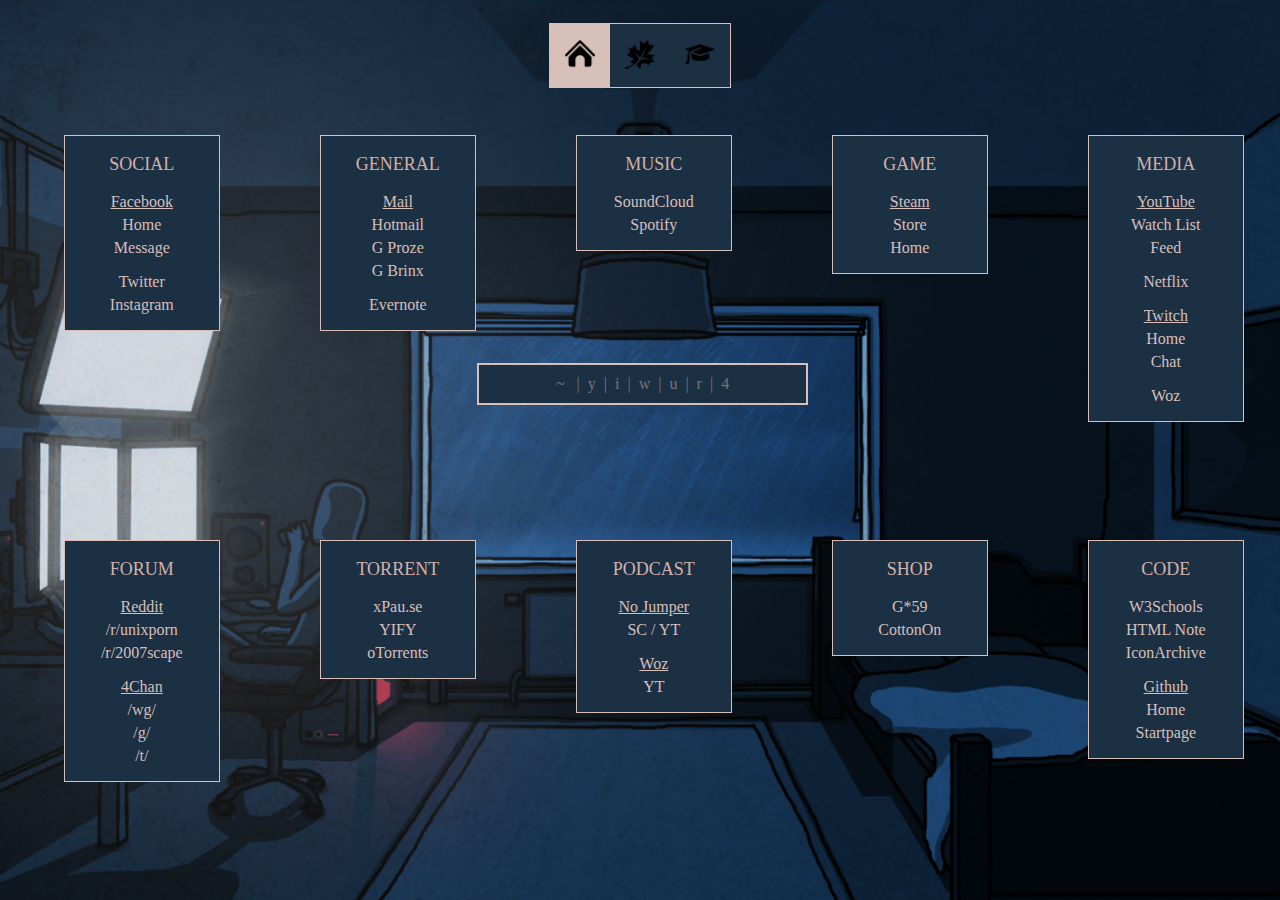
<file: index.html>
<!DOCTYPE html>

<!-- Brinx's First Startpage -->

<html>
<link rel="stylesheet" href="style.css">

<!-- Tab settings (info that will be displayed within the tab). -->
<link rel="icon" href="files/images/campfire.ico"/> 
<title>~/</title>

<head>
<!-- Webpage Body -->
 
<!-- Search Bar -->
<div class="searchcontainer" style="text-align: center;padding-top: 42%;padding-left: 1%;">
<!--	<form class="search" method="get" action="https://google.com/search"> -->
		<input id="search" type="text" placeholder="~   |  y  |  i  |  w  |  u  |  r  |  4" autofocus>
<!--	</form> -->
</div>

<div id="content">

<!-- Tabs -->
<div class="tab">
	<button class="tablinks" onclick="openCity(event, 'Tab1')" id="defaultOpen"><input class="ico" type="image" src="files/images/ico/home2.ico" width="30" height="30"></button>
	<button class="tablinks" onclick="openCity(event, 'Tab2')"><input class="ico" type="image" src="files/images/ico/leaf.ico" width="30" height="30"></button>
	<button class="tablinks" onclick="openCity(event, 'Tab3')"><input class="ico" type="image" src="files/images/ico/tafe.ico" width="30" height="30"></button>
</div>

<!-- Weather (Not currently working)
<div id="MetaData">
	<div id="weather">
		<div id="temp_curr" title="Current temperature"></div>
	</div>
</div>
-->

<!-- Tab 1 (Home General Tab) -->
<div id="Tab1" class="tabcontent">
<!-- Top -->
	<div id="sociallinks">
		<p class="upper">Social</p>
		<ul class="link">
			<span class="ul">Facebook</span>
			<li><a href="https://www.facebook.com/">Home</a></li>
			<li><a href="https://m.me/">Message</a></li>
			<p></p>
			<li><a href="https://www.twitter.com/">Twitter</a></li>
			<li><a href="https://www.instagram.com/">Instagram</a></li>
		</ul>
	</div>
	
	<div id="generallinks">
		<p class="upper">General</p>
		<ul class="link">
			<span class="ul">Mail</span>
			<li><a href="https://www.hotmail.com">Hotmail</a></li>
			<li><a href="https://mail.google.com/mail/u/0/">G Proze</a></li>
			<li><a href="https://mail.google.com/mail/u/2/">G Brinx</a></li>
			<p></p>
			<li><a href="https://www.evernote.com/Home.action?login=true">Evernote</a></li>
		</ul>
	</div>

	<div id="musiclinks">
		<p class="upper">Music</p>
		<ul class="link">
			<li><a href="https://soundcloud.com">SoundCloud</a></li>
			<li><a href="https://play.spotify.com/browse">Spotify</a></li>
		</ul>
	</div>	

	<div id="medialinks">
		<p class="upper">Media</p>
		<ul class="link">
			<span class="ul">YouTube</span>
			<li><a href="https://www.youtube.com/playlist?list=WL">Watch List</a></li>
			<li><a href="https://www.youtube.com/feed/subscriptions">Feed</a></li>
			<p></p>
			<li><a href="https://www.netflix.com/browse">Netflix</a></li>
			<p></p>
			<span class="ul">Twitch</span>
			<li><a href="https://twitch.tv/">Home</a></li>
			<li><a href="https://twitch.tv/brinxmane/chat?popout=">Chat</a></li>
			<p></p>
			<li><a href="https://twitch.tv/yungwoz">Woz</a></li>
		</ul>
	</div>
		
	<div id="gamelinks">
		<p class="upper">Game</p>
		<ul class="link">
			<span class="ul">Steam</span>
			<li><a href="http://store.steampowered.com">Store</a></li>
			<li><a href="http://steamcommunity.com/my/home">Home</a></li>
		</ul>
	</div>
<!-- Bottom -->
<div>
	<div id="forumlinks">
		<p class="upper">Forum</p>
		<ul class="link">
			<li><a href="https://reddit.com/" style="
				font-size: 16px;
				text-decoration: underline !important;">Reddit</a></li>
			<li><a href="https://reddit.com/r/unixporn/">/r/unixporn</a></li>
			<li><a href="https://reddit.com/r/2007scape/">/r/2007scape</a></li>
			<p></p>
			<li><a href="https://www.4chan.org/" style="
				font-size: 16px;
				text-decoration: underline !important;">4Chan</a></li>
			<li><a href="https://boards.4chan.org/wg/catalog">/wg/</a></li>
			<li><a href="https://boards.4chan.org/g/catalog">/g/</a></li>
			<li><a href="https://boards.4chan.org/t/catalog">/t/</a></li>
		</ul>
	</div>
	
	<div id="torrentlinks">
		<p class="upper">Torrent</p>
		<ul class="link">
			<li><a href="http://xpau.se/">xPau.se</a></li>
			<li><a href="https://yify-movies.to/recent">YIFY</a></li>
			<li><a href="https://otorrents.com/">oTorrents</a></li>
		</ul>
	</div>
		
	<div id="podcastlinks">
		<p class="upper">Podcast</p>
		<ul class="link">
			<span class="ul">No Jumper</span>
			<li><a href="https://soundcloud.com/nojumper/tracks">SC</a> / <a href="https://www.youtube.com/playlist?list=PLCqGc7uWCn7sM8dm4yyIh2nlDXh5AL48_">YT</a></li>
			<p></p>
			<span class="ul">Woz</span>
			<li><a href="https://www.youtube.com/channel/UCVlA2tFF5crlggM8r8gro8Q">YT</a></li>
		</ul>
	</div>
		
	<div id="shoplinks">
		<p class="upper">Shop</p>
		<ul class="link">
			<li><a href="https://www.g59recordsmerchandise.com/">G*59</a></li>
			<li><a href="http://cottonon.com/AU/">CottonOn</a></li>
		</ul>
	</div>
		
	<div id="codelinks">
		<p class="upper">Code</p>
		<ul class="link">
			<li><a href="https://www.w3schools.com/default.asp">W3Schools</a></li>
	        <li><a href="file:///C:/Users/Brinx/Documents/Web/Docs/HTML.html">HTML Note</a></li>
            <li><a href="http://www.iconarchive.com/">IconArchive</a></li>
    		<p></p>
			<span class="ul">Github</span>
			<li><a href="https://github.com/Brinxmane">Home</a></li>
			<li><a href="https://github.com/Brinxmane/Startpage">Startpage</a></li>
        </ul>
	</div>
</div>
</div>
 
<!-- Tab 2 (Home Comfy Tab) -->
<div id="Tab2" class="tabcontent">
<!-- Top -->
	<div id="comfygeneral">
	<button class="comfy1" onclick="window.location.href='https://www.netflix.com/browse'">Netflix</button>
	<button class="comfy2" onclick="window.location.href='https://www.youtube.com/feed/subscriptions'">YouTube</button>
	</div>
</div>

 <!-- Tab 3 (Study/Work Tab) -->
 <div id="Tab3" class="tabcontent">
 <!-- Top -->
	<div id="workmaillinks">
		<p class="upper">Mail</p>
		<ul class="link">
			<li><a href="https://outlook.office365.com/owa/">Outlook</a></li>
			<li><a href="https://www.hotmail.com">Hotmail</a></li>
		</ul>
	</div>
	
	<div id="officelinks">
		<p class="upper">TAFE</p>
		<ul class="link">
			<li><a href="http://www.southregionaltafe.wa.edu.au/">Tafe Home</a></li>
			<li><a href="https://www.office.com/1/">Office</a></li>
		</ul>
	</div>
 
 	<div id="surveylinks">
		<p class="upper">Survey</p>
		<ul class="link">
			<li><a href="https://mrapps.mainroads.wa.gov.au/publicmaps/surveyportal">Main Roads Portal</a></li>
			<li><a href="http://www.ga.gov.au/scientific-topics/positioning-navigation/geodesy/auspos/step-by-step">AusPOS</a></li>
			<li><a href="http://www.icsm.gov.au/gda/tech.html">GDA Tech</a></li>
			<li><a href="https://img.slip.wa.gov.au/home.jsf">SLIP</a></li>
		</ul>
	</div>
	
 </div>
 
 </div> <!-- End of Content -->
 
<script>
// Tab Script
function openCity(evt, cityName) {
    var i, tabcontent, tablinks;
    tabcontent = document.getElementsByClassName("tabcontent");
    for (i = 0; i < tabcontent.length; i++) {
        tabcontent[i].style.display = "none";
    }
    tablinks = document.getElementsByClassName("tablinks");
    for (i = 0; i < tablinks.length; i++) {
        tablinks[i].className = tablinks[i].className.replace(" active", "");
    };
    document.getElementById(cityName).style.display = "block";
    evt.currentTarget.className += " active";
}
// Get the element with id="defaultOpen" and click on it
document.getElementById("defaultOpen").click();

// Search Arguments Script
String.prototype.replaceChars = function(character, replacement){
    var str = this;
    var a;
    var b;
    for(var i=0; i < str.length; i++){
        if(str.charAt(i) == character){
            a = str.substr(0, i) + replacement;
            b = str.substr(i + 1);
            str = a + b;
        }
    }
    return str;
}
function search(query){
    switch(query.substr(0, 2)){
        case "~i":
            query = query.substr(3);
            window.location = "https://www.google.com/search?tbm=isch&q=" +
                query.replaceChars(" ", "%20");
            break;

        case "~y":
            query = query.substr(3);
            window.location =
                "https://www.youtube.com/results?search_query=" +
                query.replaceChars(" ", "%20");
            break;
			
		case "~w":
			query = query.substr(3);
			window.location =
				"https://en.wikipedia.org/w/index.php?search=" +
				query.replaceChars(" ", "%20");
			break;

		case "~u":
			query=query.substr(3);
			window.location = 
				"http://" + 
				query.replaceChars(" ", "%20");
            break;
			
		// 4chan Search
		// Typing "~4" followed by a thread, eg; (wg, g, pol) and "#" enters the catalog for that thread.
		// Typing "~4" followed by a thread and a query, eg; (wg/comfy) enters the catalog for that thread with the searched query. Note: (queries can only be one word)
		case "~4":
			query=query.substr(3);
			window.location =
				"https://boards.4chan.org/" +
				query.replaceChars("#", "/catalog").replace(" ", "/");
			//	query.replaceChars(" ", "%20").replace("#", "/catalog");
			break;

		// Reddit Search
		case "~r":
			query=query.substr(3);
			window.location =
				"https://www.reddit.com/r/" +
				query.replaceChars(" ", "/search?q=").replace("07", "2007scape").replace("up", "unixporn");
			break;
			
        default:
            window.location="https://www.google.com.au/search?q=" +
                query.replaceChars(" ", "+");
    }
}
	window.onload = function(){
    searchinput = document.getElementById("search");
    if(!!searchinput){
        searchinput.addEventListener("keypress", function(a){
            var key = a.keyCode;
            if(key == 13){
                var query = this.value;
                search(query);
            }
        });
    }
 
    var search_sqr = document.getElementById("search_sqr");
 
    }
		
// Weather Script
var json_url = "http://api.openweathermap.org/data/2.5/weather?id=2643743&appid=832719dabc0aaac91c4a93c2a64e12d4&units=metric";
var temp_curr;
var temp_low;
var temp_high;
$.when(
  $.getJSON(json_url)
  ).done( function(json_obj) {
    city = json_obj["name"];
    temp_curr = (json_obj["main"]["temp"]);
    temp_low = (json_obj["main"]["temp_min"]);
    temp_high = (json_obj["main"]["temp_max"]);
    insertWeatherInfo();
  }
);

function insertWeatherInfo() {
  $("#temp_curr").prepend(temp_curr + "&deg;c");
  $("#temp_low").append(temp_low + "&deg;c");
  $("#temp_high").append(temp_high + "&deg;c");
}
	
// onload = function {showTab('Tab1')}; // Irrelevent line
</script>
 
</head>
</html>
</file>
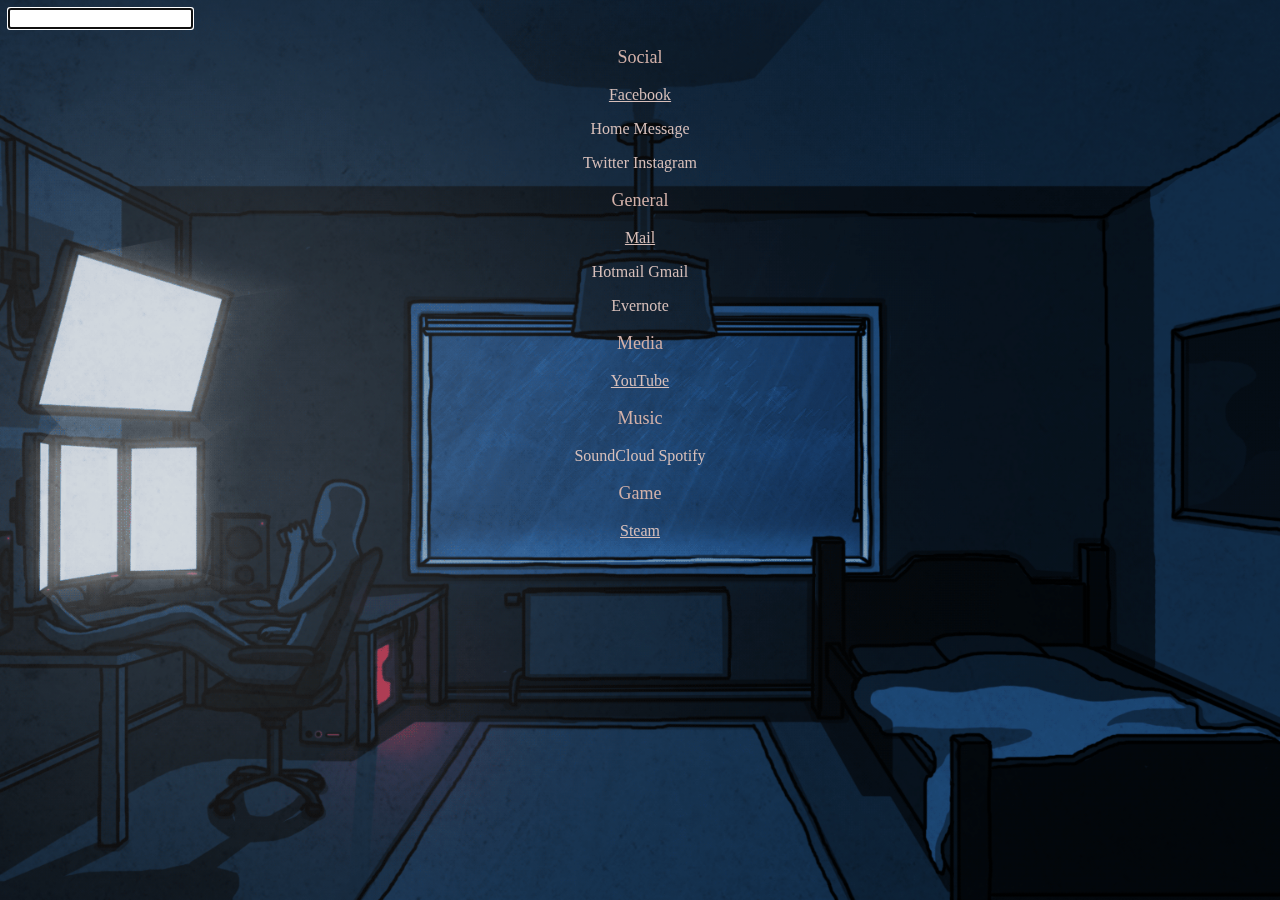
<file: Brinx.html>
<!DOCTYPE html>

<!-- Brinx's First Startpage -->

<html>
<head>
<!-- To change Favicon (icon in tab) replace file located at webpage root. "favicon.ico" -->
<link rel="icon" href="favicon.ico"/>
 
<!-- This is the title within the tab. -->
<title>� . �</title>
 
<!-- Styles: used to format the web page. -->
<style type="text/css">
/* Background */
html, body {
	background: url('images/bg/setup.gif') fixed center;
	background-size: cover;
}

/* Font Styling */
#content {
	font-family: "Open Sans", "Tahoma";
	font-size: 16px;
	text-decoration: none !important
	font-variant: small-caps;
}
p.normal {
	font-family: "Comic Sans MS";
	font-size: 18px;
	text-decoration: underline !important
	font-variant: normal;
	color: #D3B1A9;
}
p.small {
	font-family: "Comic Sans MS";
	font-size: 18px;
	text-decoration: underline !important
	font-variant: small-caps;
	color: #D3B1A9;
}

span {
	color: #D7BFBA;
}

span {
	color: #D7BFBA;
	text-decoration: underline !important
}

/* Links */
a:link, a:visited {
	color: #D7BFBA;
	text-decoration: none;
}
/* Mouse Over */
a:hover {
	color: #F03710;
	text-decoration: underline;
}

/* Content Margin (NOT ACTIVE)*/
/*
#content {
	border: 1px solid black;
	margin: 32% 29%;
	background-color: ;
	position: ;
}
*/

/* Tab 1 */
#sociallinks {
	text-align: center;
	left: 15%
	top: 40%
	position: absolute;
}

#generallinks {
	text-align: center;
	left: 30%
	top: 40%
	position: absolute;
}

#medialinks {
	text-align: center;
	left: 45%
	top: 40%
	position: absolute;
}

#musiclinks {
	text-align: center;
	left: 60%
	top: 40%
	position: absolute;
}

#gamelinks {
	text-align: center;
	left: 75%
	top: 40%
	position: absolute;
}

/* Dropdowns (NOT IN USE) *
.dropdown {
	position: relative;
	display: inline-block;
}

/* Facebook 
.dropdown-facebook {
	display: none;;
	position: absolute
	background-color: #BB88D8;
	min-width: 160px;
	padding: 10px 10px;
}
.dropdown:hover .dropdown-facebook {
	display: block;
}*/

/* Mail */
.dropdown-mail {
	display: none;;
	position: absolute
	background-color: #BB88D8;
	min-width: 160px;
	padding: 10px 10px;
}
.dropdown:hover .dropdown-mail {
	display: block;
}

/* YouTube */
.dropdown-youtube {
	display: none;;
	position: absolute
	background-color: #BB88D8;
	min-width: 160px;
	padding: 10px 10px;
}
.dropdown:hover .dropdown-youtube {
	display: block;
}

/* Steam */
.dropdown-steam {
	display: none;;
	position: absolute
	background-color: #BB88D8;
	min-width: 160px;
	padding: 10px 10px;
}
.dropdown:hover .dropdown-steam {
	display: block;
}*/
</style>
 
<!-- Webpage Body -->
 
<!-- Search Bar -->
<div id="searchcontainer">
	<form class="search" method="get" action="https://google.com/search">
		<input class="searchBar" type="text" name="q" placeholder="" autofocus search_/>
	</form>
</div>

<div id="content">

<!-- Tab 1 -->
<div id="LinksTab" class="tabcontent">
	<div id="sociallinks">
		<p class="small">Social</p>
			<span class="ul">Facebook</span>
			<p></p>
			<a href="https://www.facebook.com/">Home</a>
			<a href="https://m.me/">Message</a>
			<p></p>
			<a href="https://www.facebook.com/">Twitter</a>
			<a href="https://www.facebook.com/">Instagram</a>
	</div>
	
	<div id="generallinks">
		<p class="small">General</p>
			<span>Mail</span>
			<p></p>
			<a href="https://www.hotmail.com">Hotmail</a>
			<a href="https://mail.google.com/mail/u/0/">Gmail</a>
			<p></p>
			<a href="https://www.evernote.com">Evernote</a>
	</div>
		
	<div id="medialinks">
		<p class="small">Media</p>
		<div class="dropdown">
			<span>YouTube</span>
			<p></p>
		<div class="dropdown-youtube">
			<a href="https://www.youtube.com/feed/subscriptions">Feed</a>
			<a href="https://www.youtube.com/playlist?list=WL">Watch List</a>
			<p></p>
			<a href="https://www.netflix.com/browse">Netflix</a>
		</div>
	</div>
		
	<div id="musiclinks">
		<p class="small">Music</p>
			<a href="https://soundcloud.com">SoundCloud</a>
			<a href="https://play.spotify.com/browse">Spotify</a>
	</div>
		
	<div id="gamelinks">
		<p class="small">Game</p>
		<div class="dropdown">
			<span>Steam</span>
		<div class="dropdown-steam">
			<a href="http://store.steampowered.com">Store</a>
			<a href="http://steamcommunity.com/my/home">Home</a>
		</div>
	</div>
</div>
 
 </div>
 
</head>
</html>
</file>
<file: style.css>
/* Stylesheet for Brinx's First Startpage */

/* Background */
html, body { 
	background: url('files/images/bg/setup.gif') fixed center;
	background-size: cover;
	font-family: "Ubuntu", "Tahoma";
	font-size: 16px;
	color: #D3b1A9;
}

/* Colors */
:root {
	--border: #D7BFBA;
	--background: #1C3044;
	--highlight: #F03710;
}

/* Font Styling */
#content {
	font-family: "Ubuntu", "Tahoma";
	font-size: 16px;
	text-decoration: none !important;
	font-variant: normal;
}
p.upper {
	font-family: "Ubuntu Mono", "Comic Sans MS";
	font-size: 18px;
	text-decoration: ;
	text-transform: uppercase;
	color: #D3B1A9;
}
p.small {
	font-family: "Ubuntu Mono", "Comic Sans MS";
	font-size: 18px;
	text-decoration: underline !important;
	font-variant: small-caps;
	font-weight: bold;
	color: #D3B1A9;
}
span {
	color: #D7BFBA;
}
span.ul {
	color: #D7BFBA;
	text-decoration: underline !important;
	font-variant: ;
	font-size: 16px;
	font-weight: ;
}
ul.link {
	text-align: center;
	padding: 0;
	list-style-type: none;
}

li {
	margin: 5px;
}

/* Links 	*/
a:link, a:visited {
	color: #D7BFBA;
	text-decoration: none;
}
a.large {
	font-size: 64px;
	text-decoration: none;
}

/* Mouse Over */
a:hover {
	color: var(--highlight);
	text-decoration: underline;
}

/* Content Margin (NOT ACTIVE)*/
/*#content {
	border: 1px solid black;
	margin: 32% 29%;
	background-color: ;
	position: ;
}
*/

/* Tab 1 Top */
#sociallinks {
	text-align: center;
	left: 5%;
	top: 15%;
	position: absolute;
	width: 12%;
	border: 1px solid var(--border);
	background-color: var(--background);
}
#generallinks {
	text-align: center;
	left: 25%;
	top: 15%;
	position: absolute;
	width: 12%;
	border: 1px solid var(--border);
	background-color: var(--background);
}
#musiclinks {
	text-align: center;
	left: 45%;
	top: 15%;
	position: absolute;
	width: 12%;
	border: 1px solid var(--border);
	background-color: var(--background);
}
#medialinks {
	text-align: center;
	left: 85%;
	top: 15%;
	position: absolute;
	width: 12%;
	border: 1px solid var(--border);
	background-color: var(--background);
}
#gamelinks {
	text-align: center;
	left: 65%;
	top: 15%;
	position: absolute;
	width: 12%;
	border: 1px solid var(--border);
	background-color: var(--background);
}
/* Tab 1 Bottom */
#forumlinks {
	text-align: center;
	left: 5%;
	top: 60%;
	position: absolute;
	width: 12%;
	border: 1px solid var(--border);
	background-color: var(--background);
}
#torrentlinks {
	text-align: center;
	left: 25%;
	top: 60%;
	position: absolute;
	width: 12%;
	border: 1px solid var(--border);
	background-color: var(--background);
}
#podcastlinks {
	text-align: center;
	left: 45%;
	top: 60%;
	position: absolute;
	width: 12%;
	border: 1px solid var(--border);
	background-color: var(--background);
}
#shoplinks {
	text-align: center;
	left: 65%;
	top: 60%;
	position: absolute;
	width: 12%;
	border: 1px solid var(--border);
	background-color: var(--background);
}
#codelinks {
	text-align: center;
	left: 85%;
	top: 60%;
	position: absolute;
	width: 12%;
	border: 1px solid var(--border);
	background-color: var(--background);
}

/* Tab 2 */
#comfygeneral {
	text-align: center;
	position: absolute;
	top: 17.5%;
	width: 90%;
}
button.comfy1 {
	margin-top: 0%;
	left: 5%;
	width: 180px;
	position: absolute;
}

button.comfy2 {
	margin-top: 70px;
	left: 5%;
	width: 180px;
	position: absolute;
}

/* Tab 3 Top */
#workmaillinks {
	text-align: center;
	left: 25%;
	top: 15%;
	position: absolute;
	width: 12%;
	border: 1px solid var(--border);
	background-color: var(--background);
}
#officelinks {
	text-align: center;
	left: 45%;
	top: 15%;
	position: absolute;
	width: 12%;
	border: 1px solid var(--border);
	background-color: var(--background);
}
#surveylinks {
	text-align: center;
	left: 65%;
	top: 15%;
	position: absolute;
	width: 12%;
	border: 1px solid var(--border);
	background-color: var(--background);
}

/* Search Container */
div.searchcontainer {
	position: absolute;
	left: 9.2%;
	bottom: 55%;
	width: 80%;
}

#search {
	border: 2px solid #D7BFBA;
	background-color: #1C3044;
	text-align: center;
	width: 30%;
	padding: 10px;
	outline: none;
	font-family: inherit;
	font-size: inherit;
	color: inherit;
}

/* Meta Data */
#MetaData {	
	font-size: 60px;	
	font-family: var(--titlefont);	
	height: 250px;
	text-shadow: 3px 3px 0 #ccc;
	color: #bfa8a4;
	text-align: left;		
	margin: 0 auto;
	position: absolute;
	bottom: 0;	
	/*width: 100%;		*/
}

/* Weather */
#weather, #temp_curr {
	display: inline-block;
}

#temp_curr {
	max-width: 5px;
}

/* Tabs */
div.tab {
	text-align: center;
	position: absolute;
	transform: translate(-50%,0%);
	left: 50%;
	top: 2.5%;
	overflow: hidden;
	border: 1px solid var(--border);
	background-color: var(--background);
	float: left;
}
/* Button */
button.tablinks {
	#position: absolute;
	background-color: inherit;
	float: left;
	border: none;
	outline: none;
	cursor: pointer;
	padding: 15px 15px;
	#transition: 0.3s;
}
/* Button hover */
div.tab, button:hover {
	background-color: var(--background);
}
/* Active/current */
div.tab button.active {
	background-color: var(--border);
}
/* Comfy Button (Not in use) */
input.comfybutton {
	cursor: pointer;
}

/* Comfy Button */
button.comfy1, button.comfy2 {
	outline: none;
	border: 1px solid var(--border);
	background-color: var(--background);
	cursor: pointer;
	text-align: center;
	font-family: "Ubuntu", "Tahoma";
	font-size: 32px;
	text-decoration: none;
	font-variant: normal;
	color: #D3b1A9;
	padding-top: 10px;
	padding-bottom: 10px;
}
/* Mouse Over (Find easier method rather than comfy1,2,3) */
button.comfy1:hover, button.comfy2:hover {
	color: var(--highlight);
	text-decoration: underline;
}


input.ico {
	outline: 0;
}
</file>
